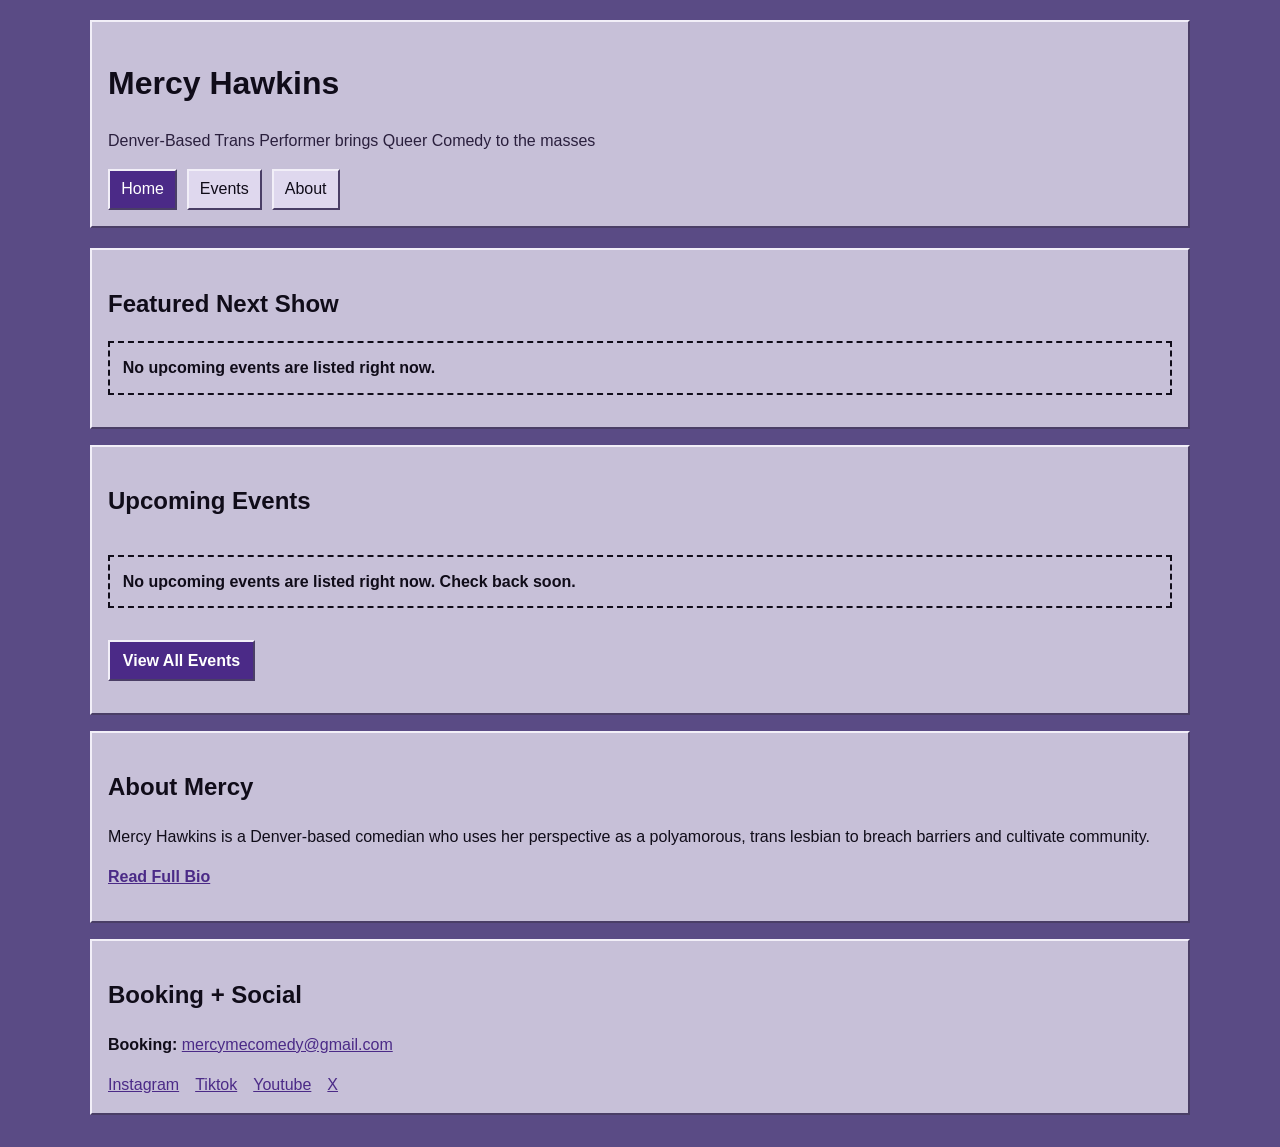
<file: index.html>
<!doctype html>
<html lang="en" data-root=".">
<head>
  <meta charset="utf-8">
  <meta name="viewport" content="width=device-width, initial-scale=1">
  <title>Mercy Hawkins Comedy</title>
  <meta name="description" content="Official comedy events page for Mercy Hawkins. Find upcoming performances and ticket links.">
  <link rel="stylesheet" href="./themes/base.css">
  <script type="module" src="./scripts/main.js" defer></script>
</head>
<body data-page="home">
  <header class="site-header panel">
    <h1 data-profile-name>Mercy Hawkins</h1>
    <p class="tagline" data-profile-tagline>Mercy Hawkins, comedian.</p>
    <nav class="site-nav" aria-label="Main navigation" data-nav></nav>
  </header>

  <main class="layout">
    <section class="panel">
      <h2>Featured Next Show</h2>
      <div data-featured-event></div>
    </section>

    <section class="panel">
      <h2>Upcoming Events</h2>
      <div data-upcoming-preview class="event-grid"></div>
      <p><a class="button" href="./events/index.html">View All Events</a></p>
    </section>

    <section class="panel">
      <h2>About Mercy</h2>
      <p data-about-short>Mercy Hawkins is a Denver-based comedian who uses her perspective as a polyamorous, trans lesbian to breach barriers and cultivate community.</p>
      <p><a class="text-link" href="./about/index.html">Read Full Bio</a></p>
    </section>

    <section class="panel">
      <h2>Booking + Social</h2>
      <div data-contact-social></div>
    </section>
  </main>
</body>
</html>
</file>
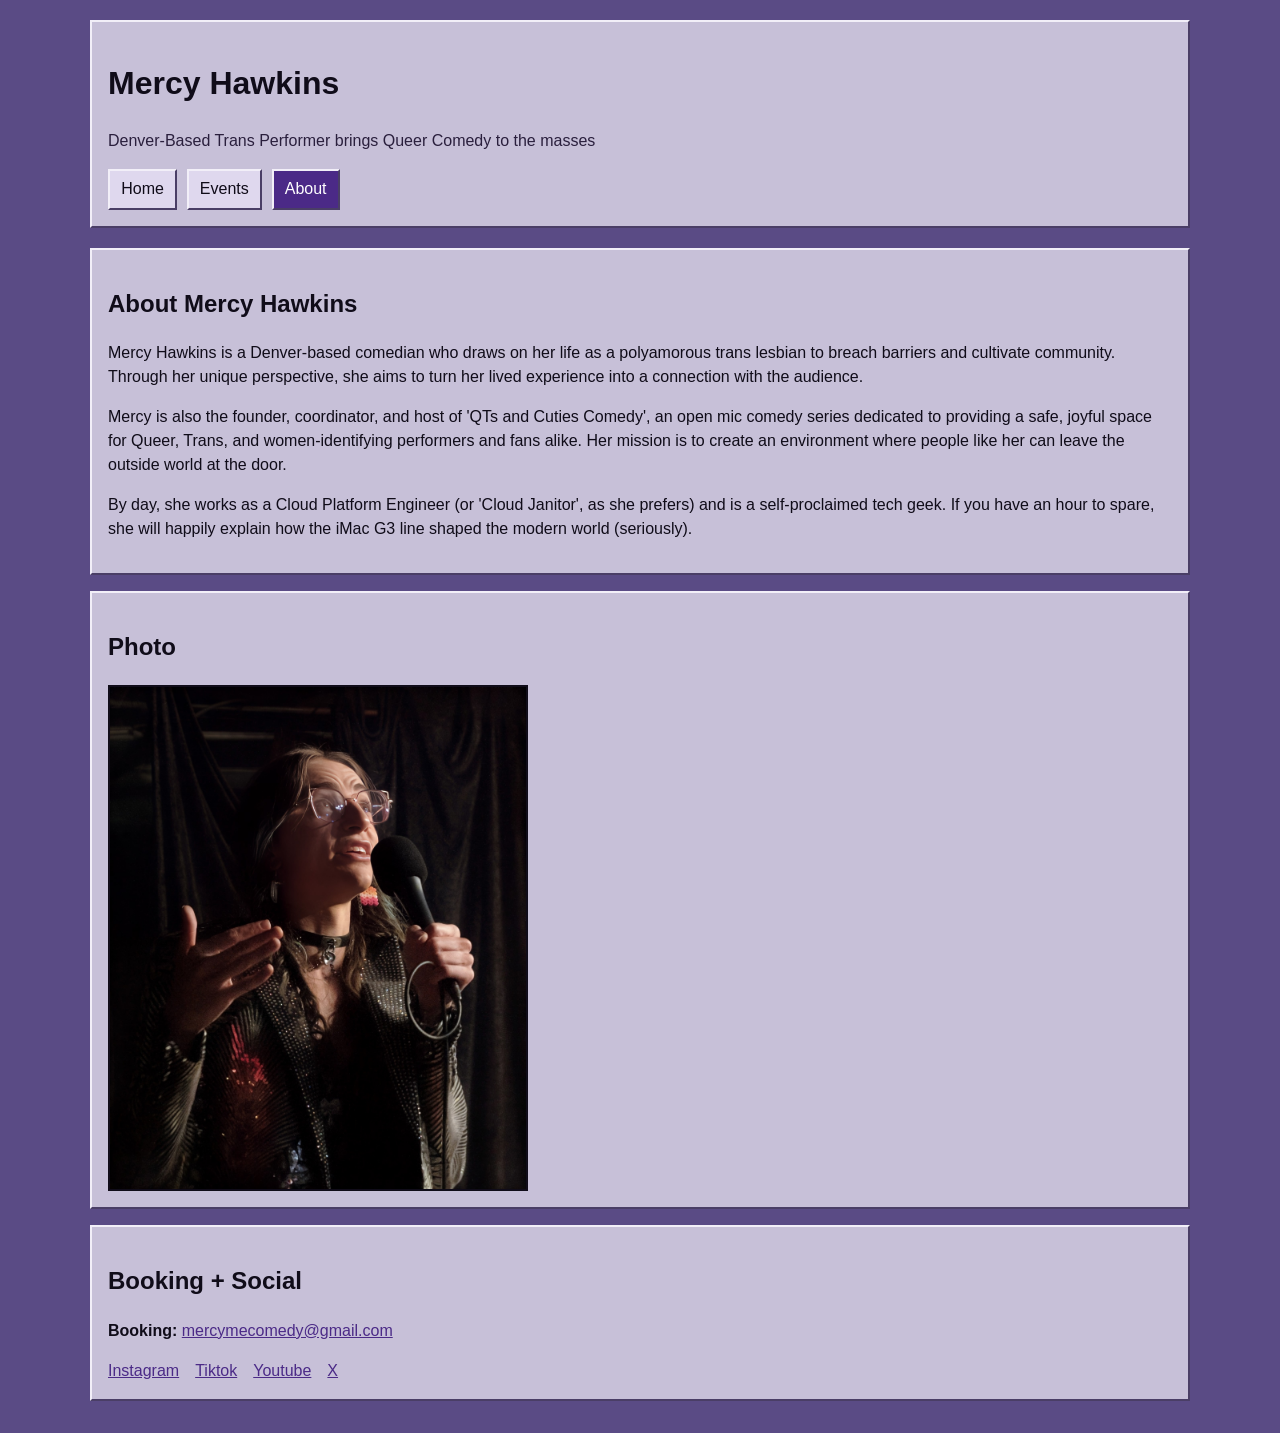
<file: about/index.html>
<!doctype html>
<html lang="en" data-root="..">
<head>
  <meta charset="utf-8">
  <meta name="viewport" content="width=device-width, initial-scale=1">
  <title>About | Mercy Hawkins Comedy</title>
  <meta name="description" content="About Mercy Hawkins, booking details, and social links.">
  <link rel="stylesheet" href="../themes/base.css">
  <script type="module" src="../scripts/main.js" defer></script>
</head>
<body data-page="about">
  <header class="site-header panel">
    <h1 data-profile-name>Mercy Hawkins</h1>
    <p class="tagline" data-profile-tagline>Mercy Hawkins, comedian.</p>
    <nav class="site-nav" aria-label="Main navigation" data-nav></nav>
  </header>

  <main class="layout about-layout">
    <section class="panel">
      <h2>About Mercy Hawkins</h2>
      <div data-about-long>
        <p>Mercy Hawkins is a stand-up comedian blending high-speed storytelling, deadpan left turns, and heavy audience interaction. She started in small late-night rooms and now performs at clubs, theaters, and independent comedy festivals around the country.</p>
        <p>Her material centers on family chaos, strange service jobs, travel disasters, and the beautiful weirdness of being online too much. Onstage, she balances confident writing with spontaneous crowd work, creating a set that feels sharp but never stiff.</p>
        <p>Mercy has opened for nationally touring comics, hosted independent showcases, and produced charity benefit nights for local arts groups. She is available for clubs, private events, corporate sets, and college shows.</p>
      </div>
    </section>

    <section class="panel">
      <h2>Photo</h2>
      <div data-about-image></div>
    </section>

    <section class="panel">
      <h2>Booking + Social</h2>
      <div data-contact-social></div>
    </section>
  </main>
</body>
</html>
</file>
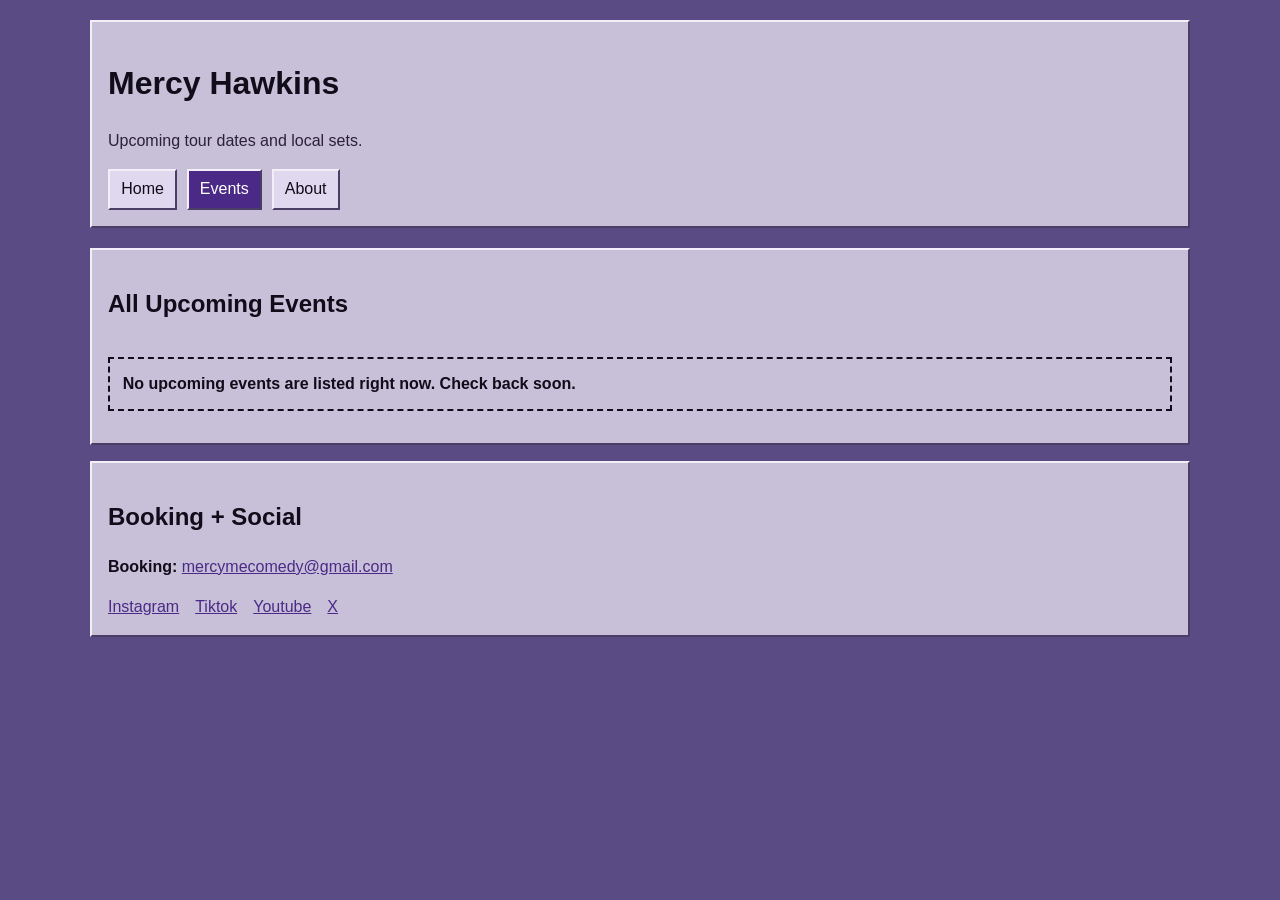
<file: events/index.html>
<!doctype html>
<html lang="en" data-root="..">
<head>
  <meta charset="utf-8">
  <meta name="viewport" content="width=device-width, initial-scale=1">
  <title>Events | Mercy Hawkins Comedy</title>
  <meta name="description" content="Full list of upcoming Mercy Hawkins comedy performances and ticket links.">
  <link rel="stylesheet" href="../themes/base.css">
  <script type="module" src="../scripts/main.js" defer></script>
</head>
<body data-page="events">
  <header class="site-header panel">
    <h1>Mercy Hawkins</h1>
    <p class="tagline">Upcoming tour dates and local sets.</p>
    <nav class="site-nav" aria-label="Main navigation" data-nav></nav>
  </header>

  <main class="layout">
    <section class="panel">
      <h2>All Upcoming Events</h2>
      <div data-events-list class="event-grid"></div>
    </section>

    <section class="panel">
      <h2>Booking + Social</h2>
      <div data-contact-social></div>
    </section>
  </main>
</body>
</html>
</file>
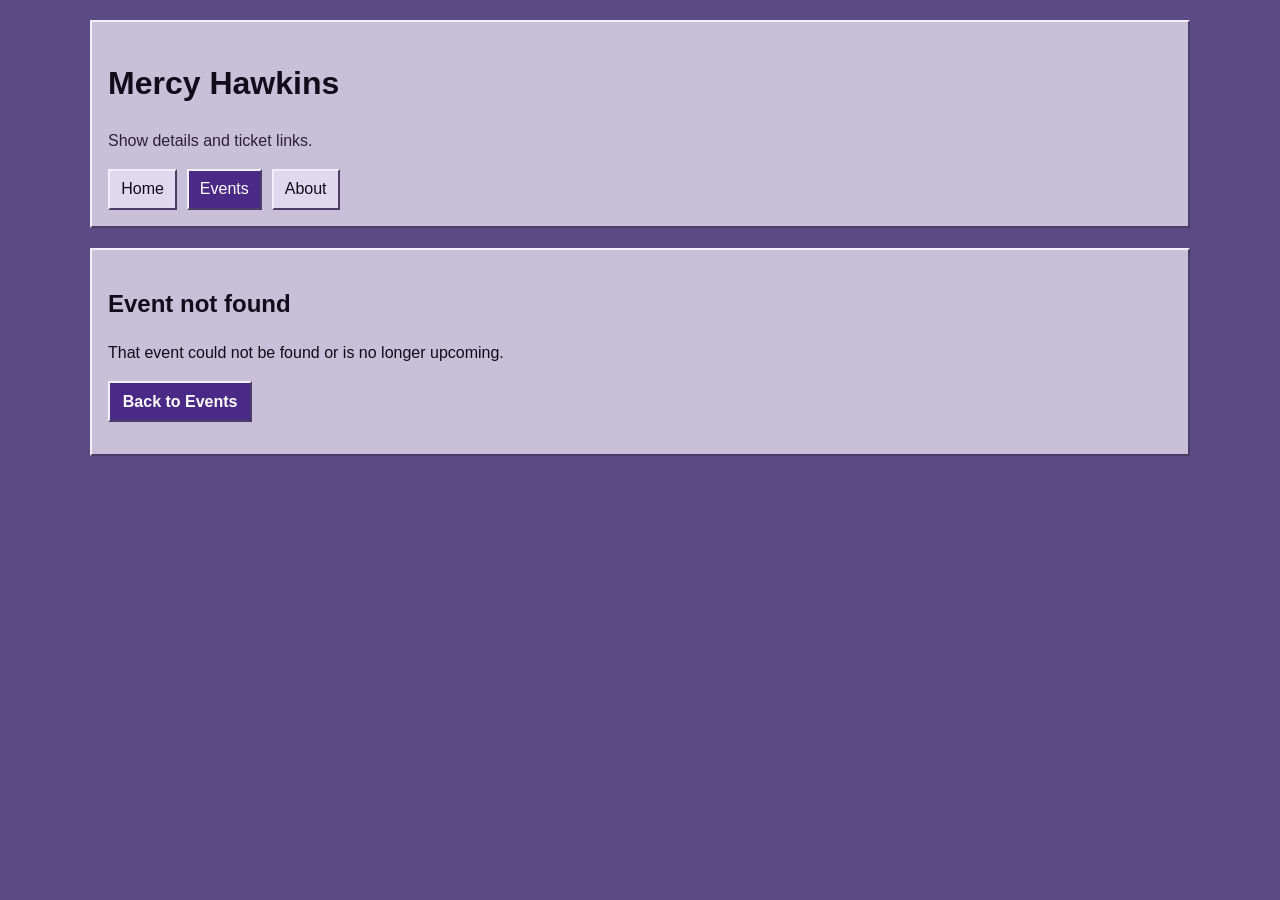
<file: events/event.html>
<!doctype html>
<html lang="en" data-root="..">
<head>
  <meta charset="utf-8">
  <meta name="viewport" content="width=device-width, initial-scale=1">
  <title>Event Details | Mercy Hawkins Comedy</title>
  <meta name="description" content="Detailed event info and ticket links for Mercy Hawkins performances.">
  <link rel="stylesheet" href="../themes/base.css">
  <script type="module" src="../scripts/main.js" defer></script>
</head>
<body data-page="event-detail">
  <header class="site-header panel">
    <h1>Mercy Hawkins</h1>
    <p class="tagline">Show details and ticket links.</p>
    <nav class="site-nav" aria-label="Main navigation" data-nav></nav>
  </header>

  <main class="layout">
    <section data-event-detail></section>
  </main>
</body>
</html>
</file>
<file: themes/base.css>
:root {
  --bg: #f2f2f2;
  --panel-bg: #ffffff;
  --text: #111111;
  --muted: #333333;
  --line: #222222;
  --accent: #0047ff;
  --accent-2: #cdd8ff;
  --button-text: #ffffff;
  --shadow: rgba(0, 0, 0, 0.15);
  --status-upcoming: #1f8a42;
  --status-sold-out: #8a5a00;
  --status-canceled: #922222;
  --role-host: #5e2ca5;
  --role-feature: #005f8a;
  --role-headliner: #8a0047;
}

* {
  box-sizing: border-box;
}

body {
  margin: 0;
  font-family: Arial, Helvetica, sans-serif;
  color: var(--text);
  background: var(--bg);
  line-height: 1.5;
}

a {
  color: var(--accent);
}

.layout {
  width: min(1100px, 92vw);
  margin: 1.25rem auto 2rem;
  display: grid;
  gap: 1rem;
}

.panel {
  border: 2px solid var(--line);
  background: var(--panel-bg);
  box-shadow: 2px 2px 0 var(--shadow);
  padding: 1rem;
}

.site-header {
  width: min(1100px, 92vw);
  margin: 1.25rem auto 0;
}

.tagline {
  margin-top: 0.25rem;
  margin-bottom: 1rem;
  color: var(--muted);
}

.site-nav {
  display: flex;
  flex-wrap: wrap;
  gap: 0.6rem;
}

.site-nav a {
  text-decoration: none;
  border: 2px solid var(--line);
  padding: 0.4rem 0.7rem;
  color: var(--text);
  background: var(--accent-2);
}

.site-nav a.active {
  background: var(--accent);
  color: var(--button-text);
}

.event-grid {
  display: grid;
  gap: 1rem;
}

.event-card {
  display: grid;
  grid-template-columns: 1fr;
  gap: 0.8rem;
  border: 2px solid var(--line);
  background: var(--panel-bg);
  padding: 0.75rem;
  cursor: pointer;
  transition: transform 0.08s ease-out;
}

.event-card:focus,
.event-card:hover {
  outline: 2px solid var(--accent);
  transform: translateY(-2px);
}

.event-date {
  font-weight: 700;
  margin: 0;
}

.event-location {
  font-weight: 700;
  margin-top: 0.2rem;
}

.event-summary {
  margin-bottom: 0.8rem;
}

.event-image-wrap img,
.event-detail-image,
.about-profile-image {
  width: 100%;
  max-width: 420px;
  height: auto;
  border: 2px solid var(--line);
  display: block;
}

.event-actions {
  display: flex;
  flex-wrap: wrap;
  align-items: center;
  gap: 0.8rem;
}

.button {
  display: inline-block;
  text-decoration: none;
  border: 2px solid var(--line);
  padding: 0.4rem 0.8rem;
  background: var(--accent);
  color: var(--button-text);
  font-weight: 700;
}

.text-link {
  font-weight: 700;
}

.badge-row {
  display: flex;
  gap: 0.4rem;
  flex-wrap: wrap;
  margin: 0.5rem 0;
}

.badge {
  display: inline-block;
  padding: 0.15rem 0.5rem;
  border: 2px solid var(--line);
  text-transform: uppercase;
  letter-spacing: 0.03em;
  font-size: 0.75rem;
  font-weight: 700;
}

.badge-role-host { background: var(--role-host); color: #ffffff; }
.badge-role-feature { background: var(--role-feature); color: #ffffff; }
.badge-role-headliner { background: var(--role-headliner); color: #ffffff; }
.badge-role-default { background: #666666; color: #ffffff; }

.badge-status-upcoming { background: var(--status-upcoming); color: #ffffff; }
.badge-status-sold-out { background: var(--status-sold-out); color: #ffffff; }
.badge-status-canceled { background: var(--status-canceled); color: #ffffff; }
.badge-status-default { background: #666666; color: #ffffff; }

.badge-tag {
  background: var(--accent);
  color: var(--button-text);
}

.badge-tag-featured {
  background: var(--accent);
  color: var(--button-text);
  box-shadow: 0 0 10px rgba(0, 71, 255, 0.35);
}

.social-list {
  list-style: none;
  margin: 0.5rem 0 0;
  padding: 0;
  display: flex;
  flex-wrap: wrap;
  gap: 0.6rem 1rem;
}

.empty-state {
  border: 2px dashed var(--line);
  padding: 0.8rem;
  font-weight: 700;
}

@media (min-width: 760px) {
  .event-card {
    grid-template-columns: 2fr 1fr;
  }
}
</file>
